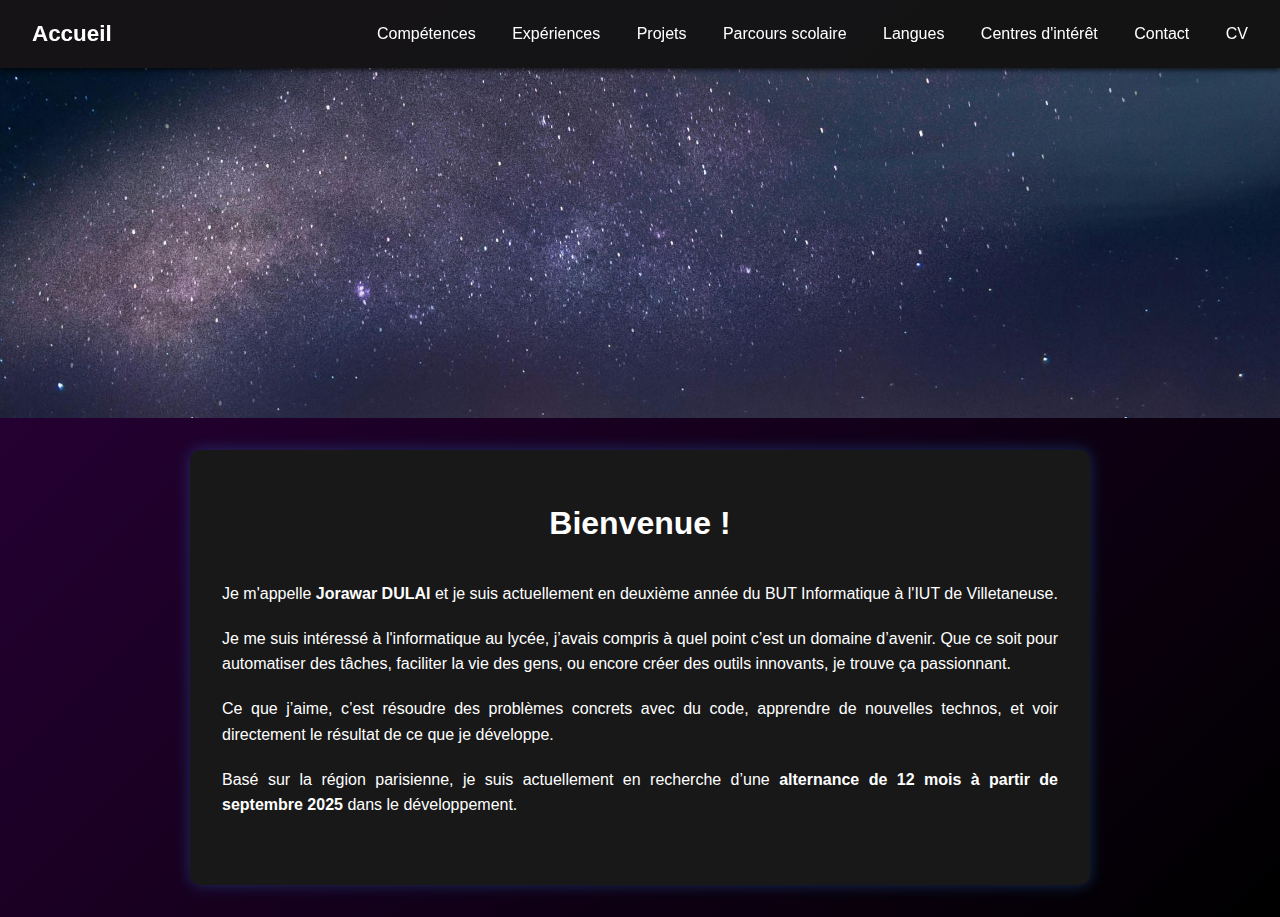
<file: index.html>
<!DOCTYPE html>
<html lang="fr">
<head>
  <meta charset="UTF-8" />
  <meta name="viewport" content="width=device-width, initial-scale=1" />
  <title>Jorawar DULAI - Accueil</title>
  <link rel="stylesheet" href="styles/portfolio.css" />
</head>
<body>
<nav class="navbar">
  <div class="nav-left">
    <a href="index.html" class="nav-logo">Accueil</a>
  </div>

 
  <div class="burger" id="burger">
    <span></span>
    <span></span>
    <span></span>
  </div>

  <div class="nav-right" id="nav-links">
    <a href="autres_pages/competences.html">Compétences</a>
    <a href="autres_pages/experiences.html">Expériences</a>
    <a href="autres_pages/projets.html">Projets</a>
    <a href="autres_pages/parcours.html">Parcours scolaire</a>
    <a href="autres_pages/langues.html">Langues</a>
    <a href="autres_pages/interets.html">Centres d'intérêt</a>
    <a href="autres_pages/contact.html">Contact</a>
    <a href="assets/CV_DULAI_Jorawar_BUT_informatique.pdf" download>CV</a>
  </div>
</nav>

<div class="banner-background"></div>

<section class="hero section">
  <h1>Bienvenue !</h1>
  <div class="hero-text">
    <p>Je m'appelle <strong>Jorawar DULAI</strong> et je suis actuellement en deuxième année du BUT Informatique à l'IUT de Villetaneuse.</p>
    <p>Je me suis intéressé à l'informatique au lycée, j’avais compris à quel point c’est un domaine d’avenir. Que ce soit pour automatiser des tâches, faciliter la vie des gens, ou encore créer des outils innovants, je trouve ça passionnant.</p>
    <p>Ce que j’aime, c’est résoudre des problèmes concrets avec du code, apprendre de nouvelles technos, et voir directement le résultat de ce que je développe.</p>
    <p>Basé sur la région parisienne, je suis actuellement en recherche d’une <strong>alternance de 12 mois à partir de septembre 2025</strong> dans le développement.</p>
  </div>
</section>
<script src="styles/portfolio.js"></script>
</body>
</html>
</file>
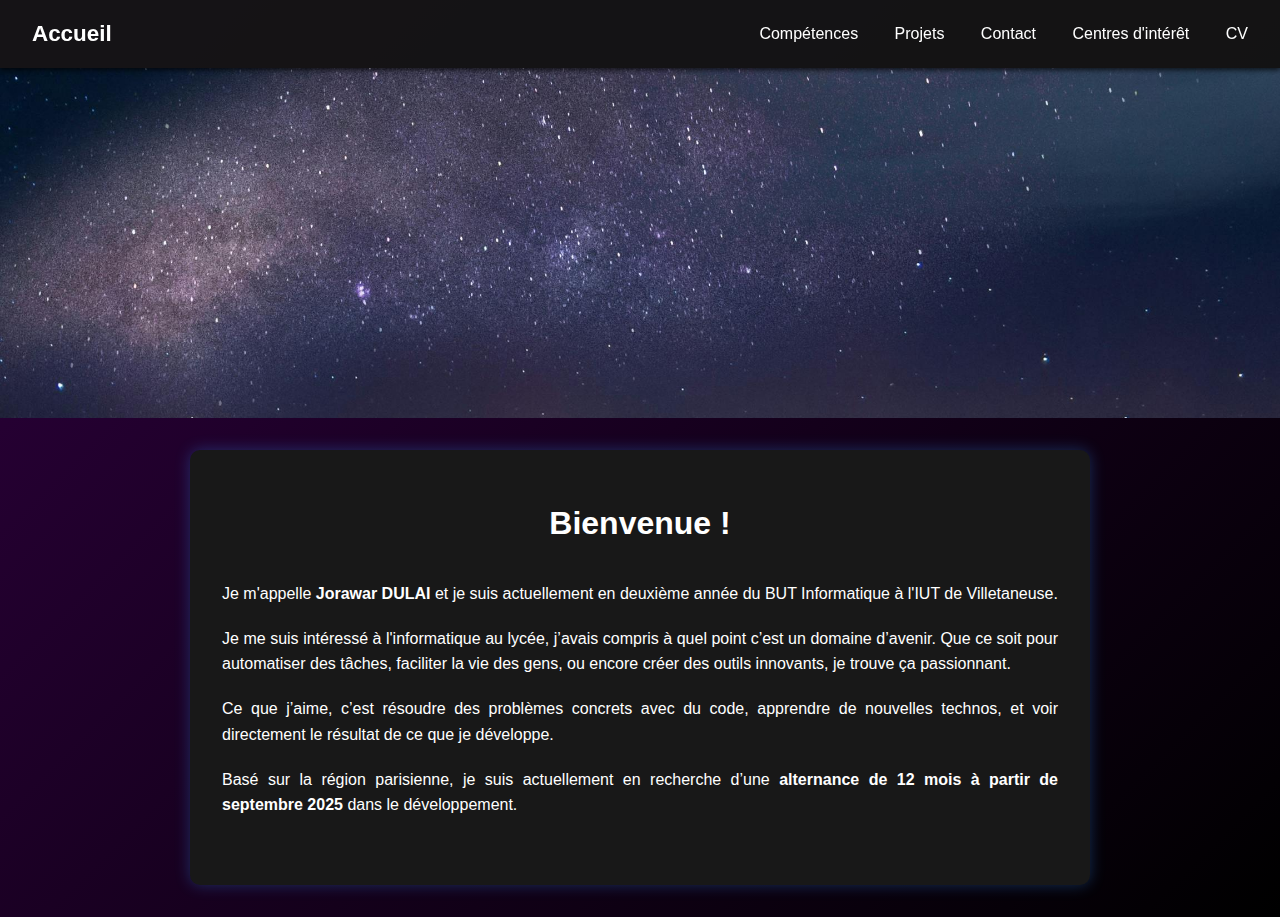
<file: accueil/portfolio.html>
<!DOCTYPE html>
<html lang="fr">
<head>
  <meta charset="UTF-8" />
  <meta name="viewport" content="width=device-width, initial-scale=1" />
  <title>Jorawar DULAI - Accueil</title>
  <link rel="stylesheet" href="../styles/portfolio.css" />
</head>
<body>
<nav class="navbar">
  <div class="nav-left">
    <a href="portfolio.html" class="nav-logo">Accueil</a>
  </div>

 
  <div class="burger" id="burger">
    <span></span>
    <span></span>
    <span></span>
  </div>

 <div class="nav-right" id="nav-links">
  <a href="../autres_pages/competences.html">Compétences</a>
  <a href="../autres_pages/projets.html">Projets</a>
  <a href="../autres_pages/contact.html">Contact</a>
  <a href="../autres_pages/interets.html">Centres d'intérêt</a>
  <a href="../assets/CV_DULAI_Jorawar_BUT_informatique.pdf" download>CV</a>
</div>
</nav>

<div class="banner-background"></div>

<section class="hero section">
  <h1>Bienvenue !</h1>
  <div class="hero-text">
    <p>Je m'appelle <strong>Jorawar DULAI</strong> et je suis actuellement en deuxième année du BUT Informatique à l'IUT de Villetaneuse.</p>
    <p>Je me suis intéressé à l'informatique au lycée, j’avais compris à quel point c’est un domaine d’avenir. Que ce soit pour automatiser des tâches, faciliter la vie des gens, ou encore créer des outils innovants, je trouve ça passionnant.</p>
    <p>Ce que j’aime, c’est résoudre des problèmes concrets avec du code, apprendre de nouvelles technos, et voir directement le résultat de ce que je développe.</p>
    <p>Basé sur la région parisienne, je suis actuellement en recherche d’une <strong>alternance de 12 mois à partir de septembre 2025</strong> dans le développement.</p>
  </div>
</section>
<script src="../styles/portfolio.js"></script>
</body>
</html>
</file>
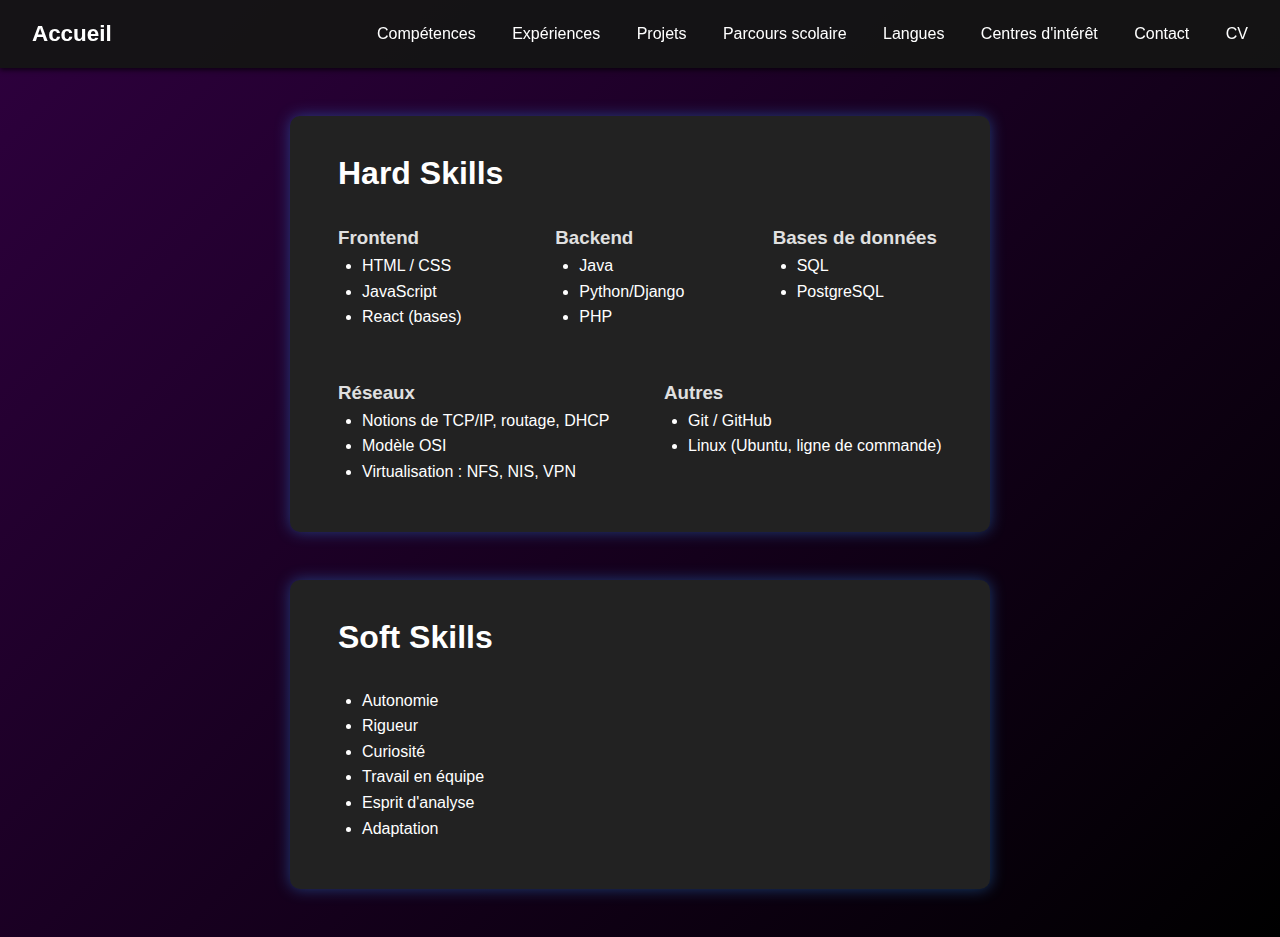
<file: autres_pages/competences.html>
<!DOCTYPE html>
<html lang="fr">
<head>
  <meta charset="UTF-8" />
  <meta name="viewport" content="width=device-width, initial-scale=1" />
  <title>Compétences - Jorawar DULAI</title>
  <link rel="stylesheet" href="../styles/portfolio.css" />
  <style>
    .skills-container {
  max-width: 700px;
  margin: 3rem auto;
  text-align: left;
  background-color: #222; /* fond légèrement plus clair pour contraste */
  padding: 2rem 3rem;
  border-radius: 10px;
  box-shadow: 0 0 15px rgba(50, 150, 255, 0.4);
  color: #e0e0e0;
}

.hardskills-grid {
  display: flex;
  gap: 3rem;
  margin-bottom: 2rem;
}

.skills-group {
  flex: 1;
}

.lower-skills {
  display: flex;
  gap: 3rem;
  margin-top: 1rem;
}

.lower-skills .skills-group {
  flex: 1;
}

.skills-list {
  list-style-type: disc;
  padding-left: 1.5rem;
  margin-bottom: 1rem;
  color: #c0d8ff;
}

.softskills-section {
  margin-top: 3rem;
  max-width: 700px;
  margin-left: auto;
  margin-right: auto;
  text-align: left;
  background-color: #222;
  padding: 2rem 3rem;
  border-radius: 10px;
  box-shadow: 0 0 15px rgba(50, 150, 255, 0.4);
  color: #e0e0e0;
}

.softskills-list {
  list-style-type: disc;
  padding-left: 1.5rem;
  color: #c0d8ff;
}

.section h2 {
  font-size: 2rem;
  color: #80c0ff;
  margin-bottom: 1.5rem;
}

@media (max-width: 768px) {
  .hardskills-grid,
  .lower-skills {
    flex-direction: column;
    gap: 2rem;
  }

  .skills-group {
    flex: none;
    width: 100%;
  }
}
  </style>
</head>
<body>

<nav class="navbar">
  <div class="nav-left">
    <a href="../index.html" class="nav-logo desktop-only">Accueil</a>
  </div>
  <div class="burger" id="burger">
    <span></span><span></span><span></span>
  </div>
  <div class="nav-right" id="nav-links">
    <a href="../autres_pages/competences.html">Compétences</a>
    <a href="../autres_pages/experiences.html">Expériences</a>
    <a href="../autres_pages/projets.html">Projets</a>
    <a href="../autres_pages/parcours.html">Parcours scolaire</a>
    <a href="../autres_pages/langues.html">Langues</a>
    <a href="../autres_pages/interets.html">Centres d'intérêt</a>
    <a href="../autres_pages/contact.html">Contact</a>
    <a href="../assets/CV_DULAI_Jorawar_BUT_informatique.pdf" download>CV</a>
  </div>
</nav>

<section class="section skills-container">

  <h2>Hard Skills</h2>

  <div class="hardskills-grid">

    <div class="skills-group">
      <h3>Frontend</h3>
      <ul class="skills-list">
        <li>HTML / CSS</li>
        <li>JavaScript</li>
        <li>React (bases)</li>
      </ul>
    </div>

    <div class="skills-group">
      <h3>Backend</h3>
      <ul class="skills-list">
        <li>Java</li>
        <li>Python/Django</li>
        <li>PHP</li>
      </ul>
    </div>

    <div class="skills-group">
      <h3>Bases de données</h3>
      <ul class="skills-list">
        <li>SQL</li>
        <li>PostgreSQL</li>
      </ul>
    </div>

  </div>

  <div class="lower-skills">
    <div class="skills-group">
      <h3>Réseaux</h3>
      <ul class="skills-list">
        <li>Notions de TCP/IP, routage, DHCP</li>
        <li>Modèle OSI</li>
        <li>Virtualisation : NFS, NIS, VPN</li>
      </ul>
    </div>

    <div class="skills-group">
      <h3>Autres</h3>
      <ul class="skills-list">
        <li>Git / GitHub</li>
        <li>Linux (Ubuntu, ligne de commande)</li>
      </ul>
    </div>
  </div>

</section>

<section class="section softskills-section skills-container">
  <h2>Soft Skills</h2>
  <ul class="skills-list softskills-list">
    <li>Autonomie</li>
    <li>Rigueur</li>
    <li>Curiosité</li>
    <li>Travail en équipe</li>
    <li>Esprit d'analyse</li>
    <li>Adaptation</li>
  </ul>
</section>

<script>
  const burger = document.getElementById('burger');
  const navLinks = document.getElementById('nav-links');
  burger.addEventListener('click', () => {
    navLinks.classList.toggle('active');
  });
</script>

</body>
</html>
</file>
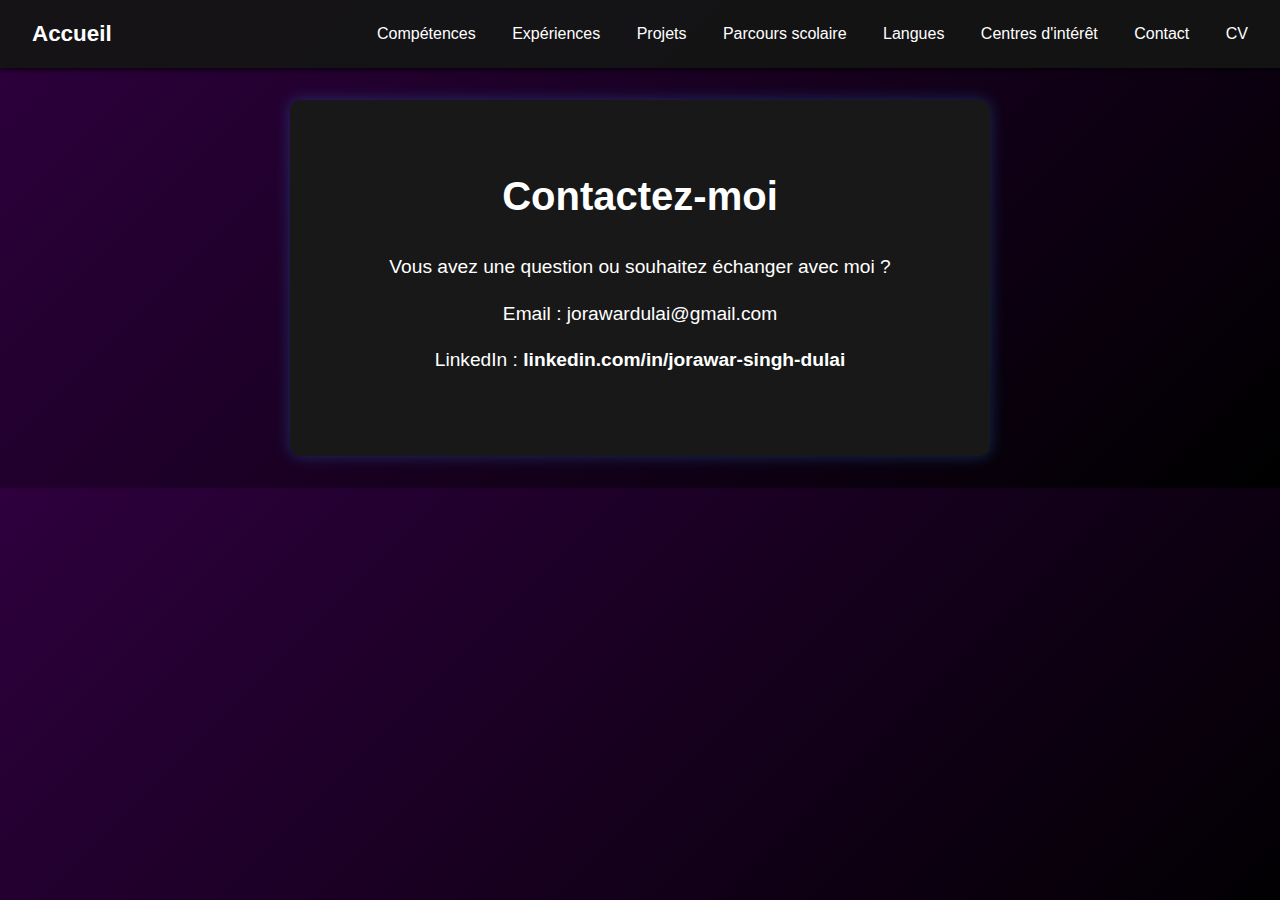
<file: autres_pages/contact.html>
<!DOCTYPE html>
<html lang="fr">
<head>
  <meta charset="UTF-8" />
  <meta name="viewport" content="width=device-width, initial-scale=1" />
  <title>Jorawar DULAI - Contact</title>
  <link rel="stylesheet" href="../styles/portfolio.css" />
</head>
<body>
  <nav class="navbar">
    <div class="nav-left">
      <a href="../index.html" class="nav-logo desktop-only">Accueil</a>
    </div>
    <div class="burger" id="burger">
      <span></span><span></span><span></span>
    </div>
    <div class="nav-right" id="nav-links">
      <a href="../autres_pages/competences.html">Compétences</a>
      <a href="../autres_pages/experiences.html">Expériences</a>
      <a href="../autres_pages/projets.html">Projets</a>
      <a href="../autres_pages/parcours.html">Parcours scolaire</a>
      <a href="../autres_pages/langues.html">Langues</a>
      <a href="../autres_pages/interets.html">Centres d'intérêt</a>
      <a href="../autres_pages/contact.html">Contact</a>
      <a href="../assets/CV_DULAI_Jorawar_BUT_informatique.pdf" download>CV</a>
    </div>
  </nav>

  <section class="contact-section">
    <h1>Contactez-moi</h1>
    <p>Vous avez une question ou souhaitez échanger avec moi ?</p>

    <div class="contact-info">
      <p>Email : jorawardulai@gmail.com</p>
    
      <p>LinkedIn : <a href="https://www.linkedin.com/in/jorawar-singh-dulai" target="_blank" rel="noopener noreferrer">linkedin.com/in/jorawar-singh-dulai</a></p>
      
    </div>
  </section>

  <script src="../styles/portfolio.js"></script>
</body>
</html>
</file>
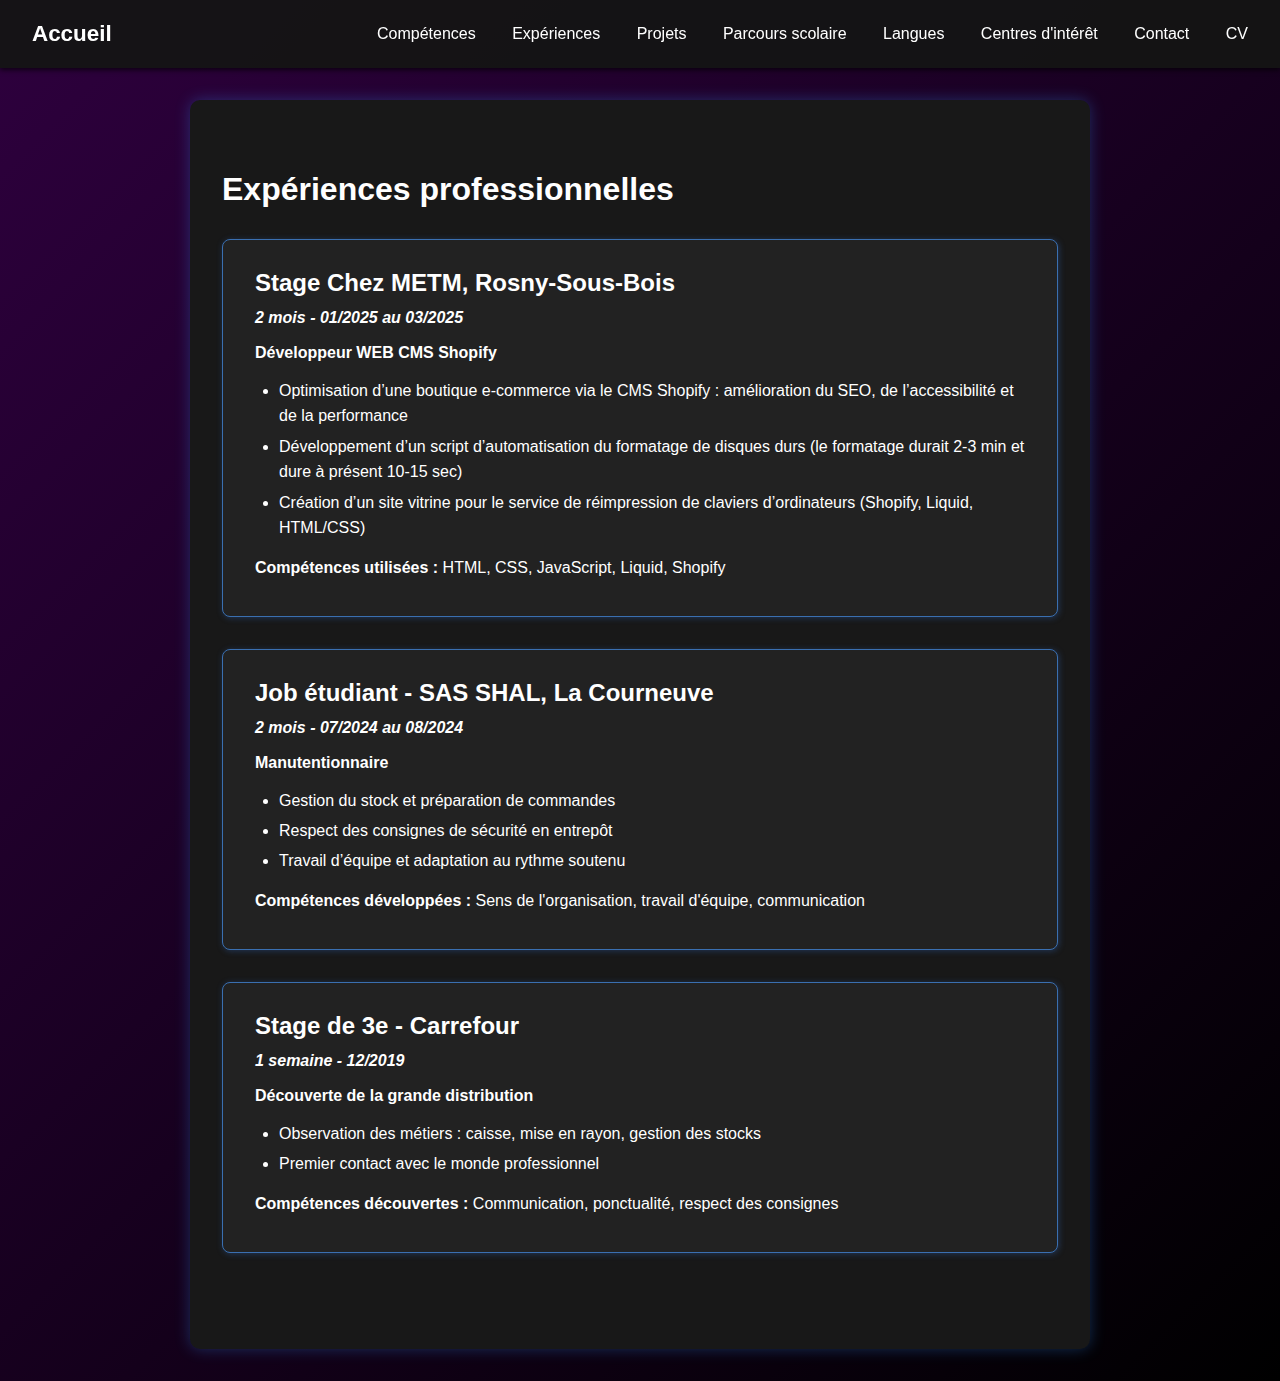
<file: autres_pages/experiences.html>
<!DOCTYPE html>
<html lang="fr">
<head>
  <meta charset="UTF-8" />
  <meta name="viewport" content="width=device-width, initial-scale=1" />
  <title>Expériences - Jorawar DULAI</title>
  <link rel="stylesheet" href="../styles/portfolio.css" />
</head>
<body>

<nav class="navbar">
  <div class="nav-left">
    <a href="../index.html" class="nav-logo desktop-only">Accueil</a>
  </div>
  <div class="burger" id="burger">
    <span></span><span></span><span></span>
  </div>
  <div class="nav-right" id="nav-links">
    <a href="../autres_pages/competences.html">Compétences</a>
    <a href="../autres_pages/experiences.html">Expériences</a>
    <a href="../autres_pages/projets.html">Projets</a>
    <a href="../autres_pages/parcours.html">Parcours scolaire</a>
    <a href="../autres_pages/langues.html">Langues</a>
    <a href="../autres_pages/interets.html">Centres d'intérêt</a>
    <a href="../autres_pages/contact.html">Contact</a>
    <a href="../assets/CV_DULAI_Jorawar_BUT_informatique.pdf" download>CV</a>
  </div>
</nav>

<section class="section projects-container">
    <h1>Expériences professionnelles</h1>

    <article class="project-item">
      <h2>Stage Chez METM, Rosny-Sous-Bois</h2>
      <p><em>2 mois - 01/2025 au 03/2025</em></p>
      <p><strong>Développeur WEB CMS Shopify </strong>
        <ul style="color: #fff;">
        <li>Optimisation d’une boutique e-commerce via le CMS Shopify : amélioration du SEO, de l’accessibilité et de la performance</li>
        <li>Développement d’un script d’automatisation du formatage de disques durs (le formatage durait 2-3 min et dure à présent 10-15 sec)</li>
        <li>Création d’un site vitrine pour le service de réimpression de claviers d’ordinateurs (Shopify, Liquid, HTML/CSS)</li>
        </ul>
      </p>
      <p><strong>Compétences utilisées :</strong> HTML, CSS, JavaScript, Liquid, Shopify</p>
    </article>

    <article class="project-item" style="color: #fff;">
        <h2>Job étudiant - SAS SHAL, La Courneuve</h2>
        <p><em>2 mois - 07/2024 au 08/2024</em></p>
        <p><strong>Manutentionnaire</strong></p>
        <ul style="color: #fff;">
          <li>Gestion du stock et préparation de commandes</li>
          <li>Respect des consignes de sécurité en entrepôt</li>
          <li>Travail d’équipe et adaptation au rythme soutenu</li>
        </ul>
        <p><strong>Compétences développées :</strong> Sens de l'organisation, travail d'équipe, communication</p>
      </article>

      <article class="project-item">
        <h2>Stage de 3e - Carrefour</h2>
        <p><em>1 semaine - 12/2019</em></p>
        <p><strong>Découverte de la grande distribution</strong></p>
        <ul style="color: #fff;">
          <li>Observation des métiers : caisse, mise en rayon, gestion des stocks</li>
          <li>Premier contact avec le monde professionnel</li>
        </ul>
        <p><strong>Compétences découvertes :</strong> Communication, ponctualité, respect des consignes</p>
      </article>
  </section>

<script>
  const burger = document.getElementById('burger');
  const navLinks = document.getElementById('nav-links');
  burger.addEventListener('click', () => {
    navLinks.classList.toggle('active');
  });
</script>

</body>
</html>
</file>
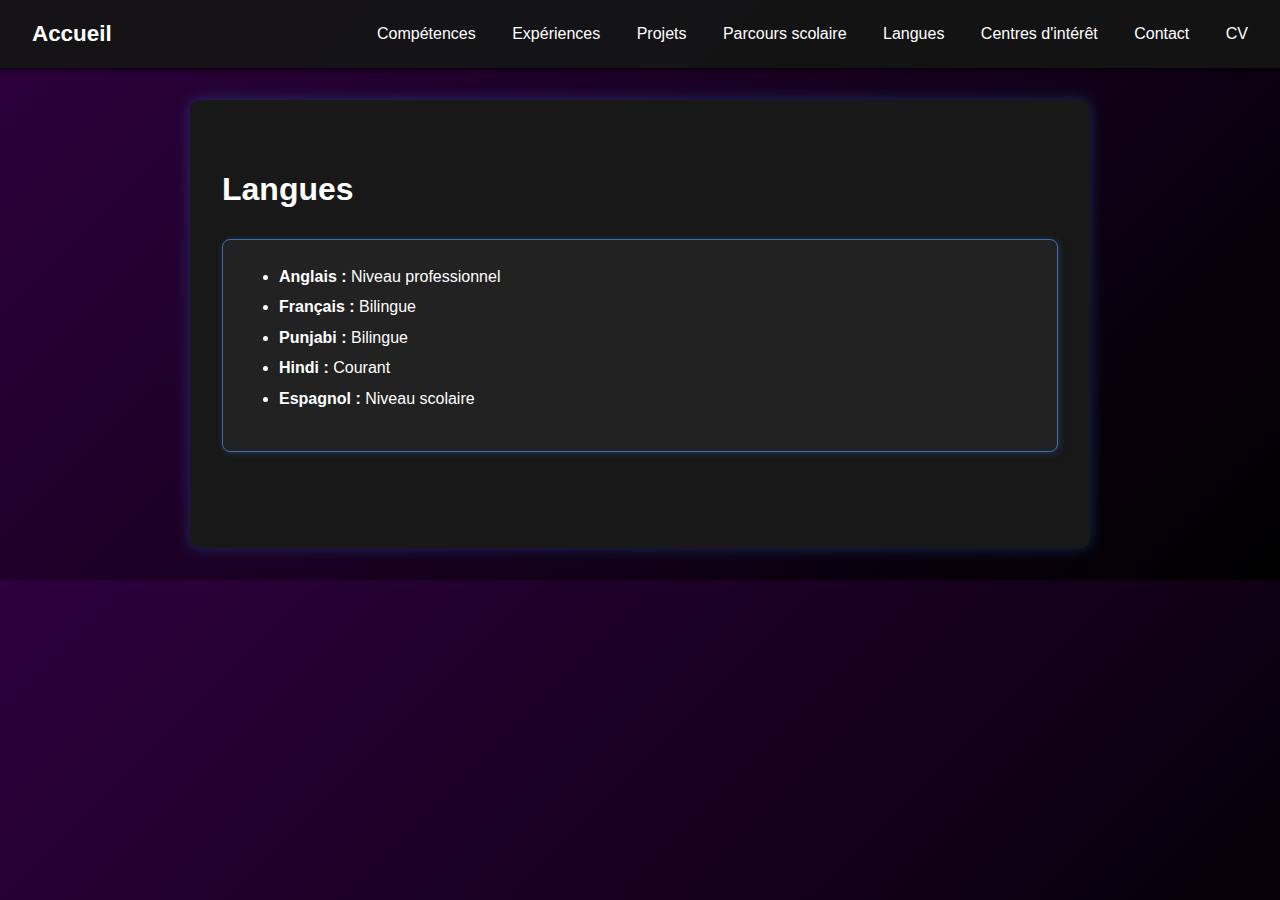
<file: autres_pages/langues.html>
<!DOCTYPE html>
<html lang="fr">
<head>
  <meta charset="UTF-8" />
  <meta name="viewport" content="width=device-width, initial-scale=1" />
  <title>Langues - Jorawar DULAI</title>
  <link rel="stylesheet" href="../styles/portfolio.css" />
</head>
<body>

<nav class="navbar">
  <div class="nav-left">
    <a href="../index.html" class="nav-logo desktop-only">Accueil</a>
  </div>
  <div class="burger" id="burger">
    <span></span><span></span><span></span>
  </div>
  <div class="nav-right" id="nav-links">
    <a href="../autres_pages/competences.html">Compétences</a>
    <a href="../autres_pages/experiences.html">Expériences</a>
    <a href="../autres_pages/projets.html">Projets</a>
    <a href="../autres_pages/parcours.html">Parcours scolaire</a>
    <a href="../autres_pages/langues.html">Langues</a>
    <a href="../autres_pages/interets.html">Centres d'intérêt</a>
    <a href="../autres_pages/contact.html">Contact</a>
    <a href="../assets/CV_DULAI_Jorawar_BUT_informatique.pdf" download>CV</a>
  </div>
</nav>

<section class="section projects-container">
    <h1>Langues</h1>
  
    <article class="project-item">
      <ul style="color: #fff;">
        <li><strong>Anglais :</strong> Niveau professionnel</li>
        <li><strong>Français :</strong> Bilingue</li>
        <li><strong>Punjabi :</strong> Bilingue</li>
        <li><strong>Hindi :</strong> Courant</li>
        <li><strong>Espagnol :</strong> Niveau scolaire</li>
      </ul>
    </article>
  </section>

<script>
  const burger = document.getElementById('burger');
  const navLinks = document.getElementById('nav-links');
  burger.addEventListener('click', () => {
    navLinks.classList.toggle('active');
  });
</script>

</body>
</html>
</file>
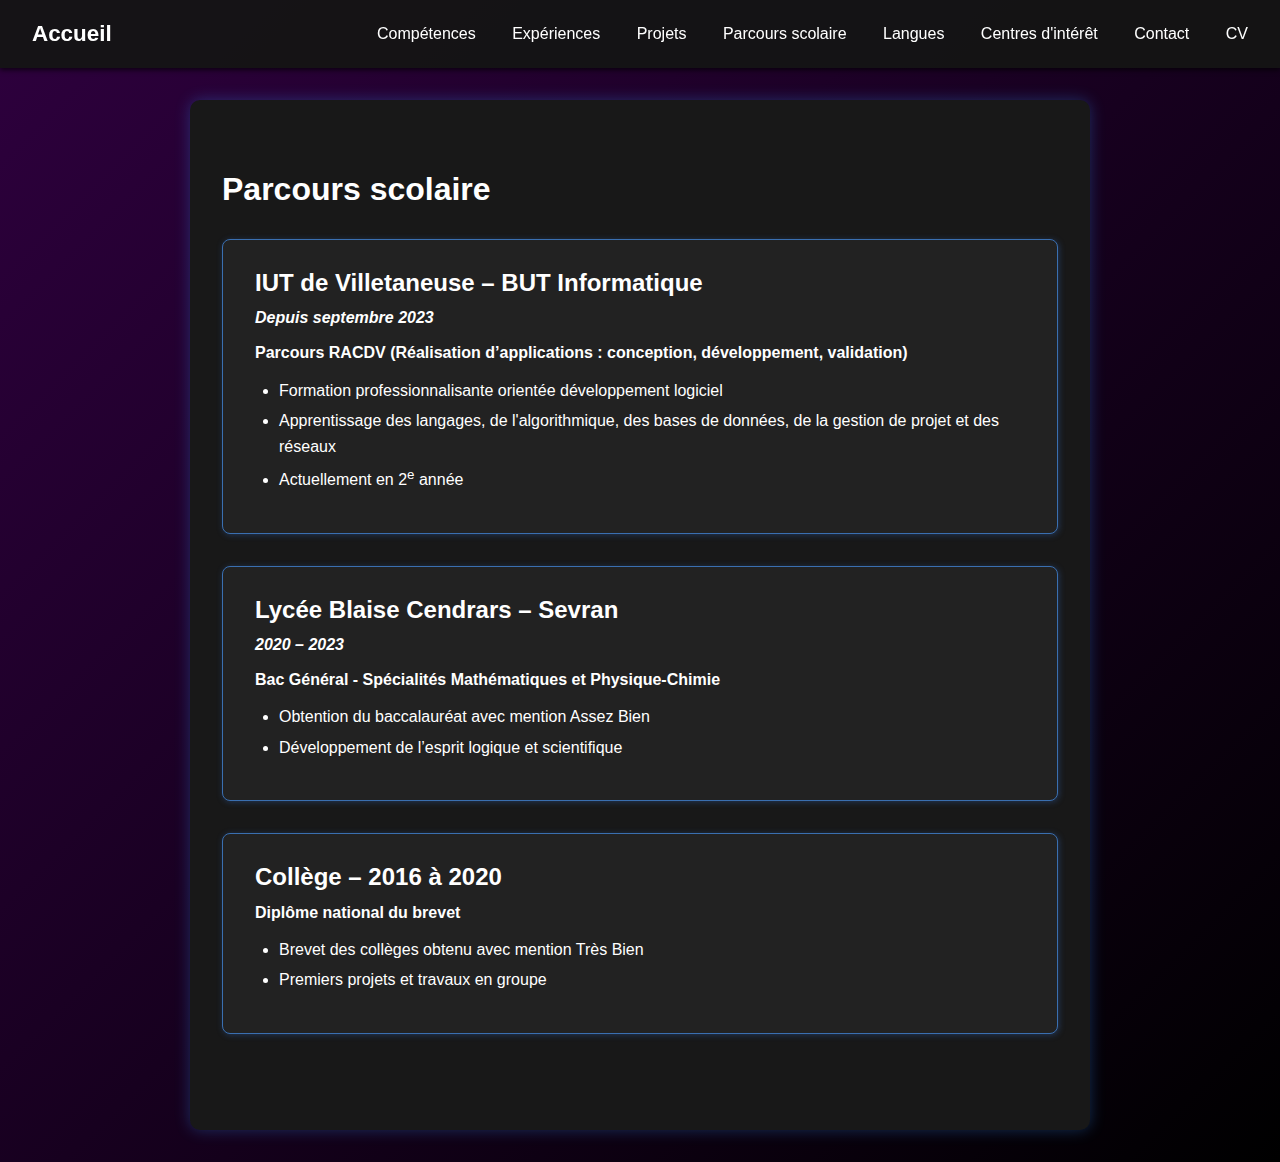
<file: autres_pages/parcours.html>
<!DOCTYPE html>
<html lang="fr">
<head>
  <meta charset="UTF-8" />
  <meta name="viewport" content="width=device-width, initial-scale=1" />
  <title>Parcours scolaire - Jorawar DULAI</title>
  <link rel="stylesheet" href="../styles/portfolio.css" />
</head>
<body>

<nav class="navbar">
  <div class="nav-left">
    <a href="../index.html" class="nav-logo desktop-only">Accueil</a>
  </div>
  <div class="burger" id="burger">
    <span></span><span></span><span></span>
  </div>
  <div class="nav-right" id="nav-links">
    <a href="../autres_pages/competences.html">Compétences</a>
    <a href="../autres_pages/experiences.html">Expériences</a>
    <a href="../autres_pages/projets.html">Projets</a>
    <a href="../autres_pages/parcours.html">Parcours scolaire</a>
    <a href="../autres_pages/langues.html">Langues</a>
    <a href="../autres_pages/interets.html">Centres d'intérêt</a>
    <a href="../autres_pages/contact.html">Contact</a>
    <a href="../assets/CV_DULAI_Jorawar_BUT_informatique.pdf" download>CV</a>
  </div>
</nav>

<section class="section projects-container">
    <h1>Parcours scolaire</h1>
  
    <article class="project-item">
      <h2>IUT de Villetaneuse – BUT Informatique</h2>
      <p><em>Depuis septembre 2023</em></p>
      <p><strong>Parcours RACDV (Réalisation d’applications : conception, développement, validation)</strong></p>
      <ul style="color: #fff;">
        <li>Formation professionnalisante orientée développement logiciel</li>
        <li>Apprentissage des langages, de l'algorithmique, des bases de données, de la gestion de projet et des réseaux</li>
        <li>Actuellement en 2<sup>e</sup> année</li>
      </ul>
    </article>
  
    <article class="project-item">
      <h2>Lycée Blaise Cendrars – Sevran</h2>
      <p><em>2020 – 2023</em></p>
      <p><strong>Bac Général - Spécialités Mathématiques et Physique-Chimie</strong></p>
      <ul style="color: #fff;">
        <li>Obtention du baccalauréat avec mention Assez Bien</li>
        <li>Développement de l’esprit logique et scientifique</li>
      </ul>
    </article>
  
    <article class="project-item">
      <h2>Collège – 2016 à 2020</h2>
      <p><strong>Diplôme national du brevet</strong></p>
      <ul style="color: #fff;">
        <li>Brevet des collèges obtenu avec mention Très Bien</li>
        <li>Premiers projets et travaux en groupe</li>
      </ul>
    </article>
  </section>

<script>
  const burger = document.getElementById('burger');
  const navLinks = document.getElementById('nav-links');
  burger.addEventListener('click', () => {
    navLinks.classList.toggle('active');
  });
</script>

</body>
</html>
</file>
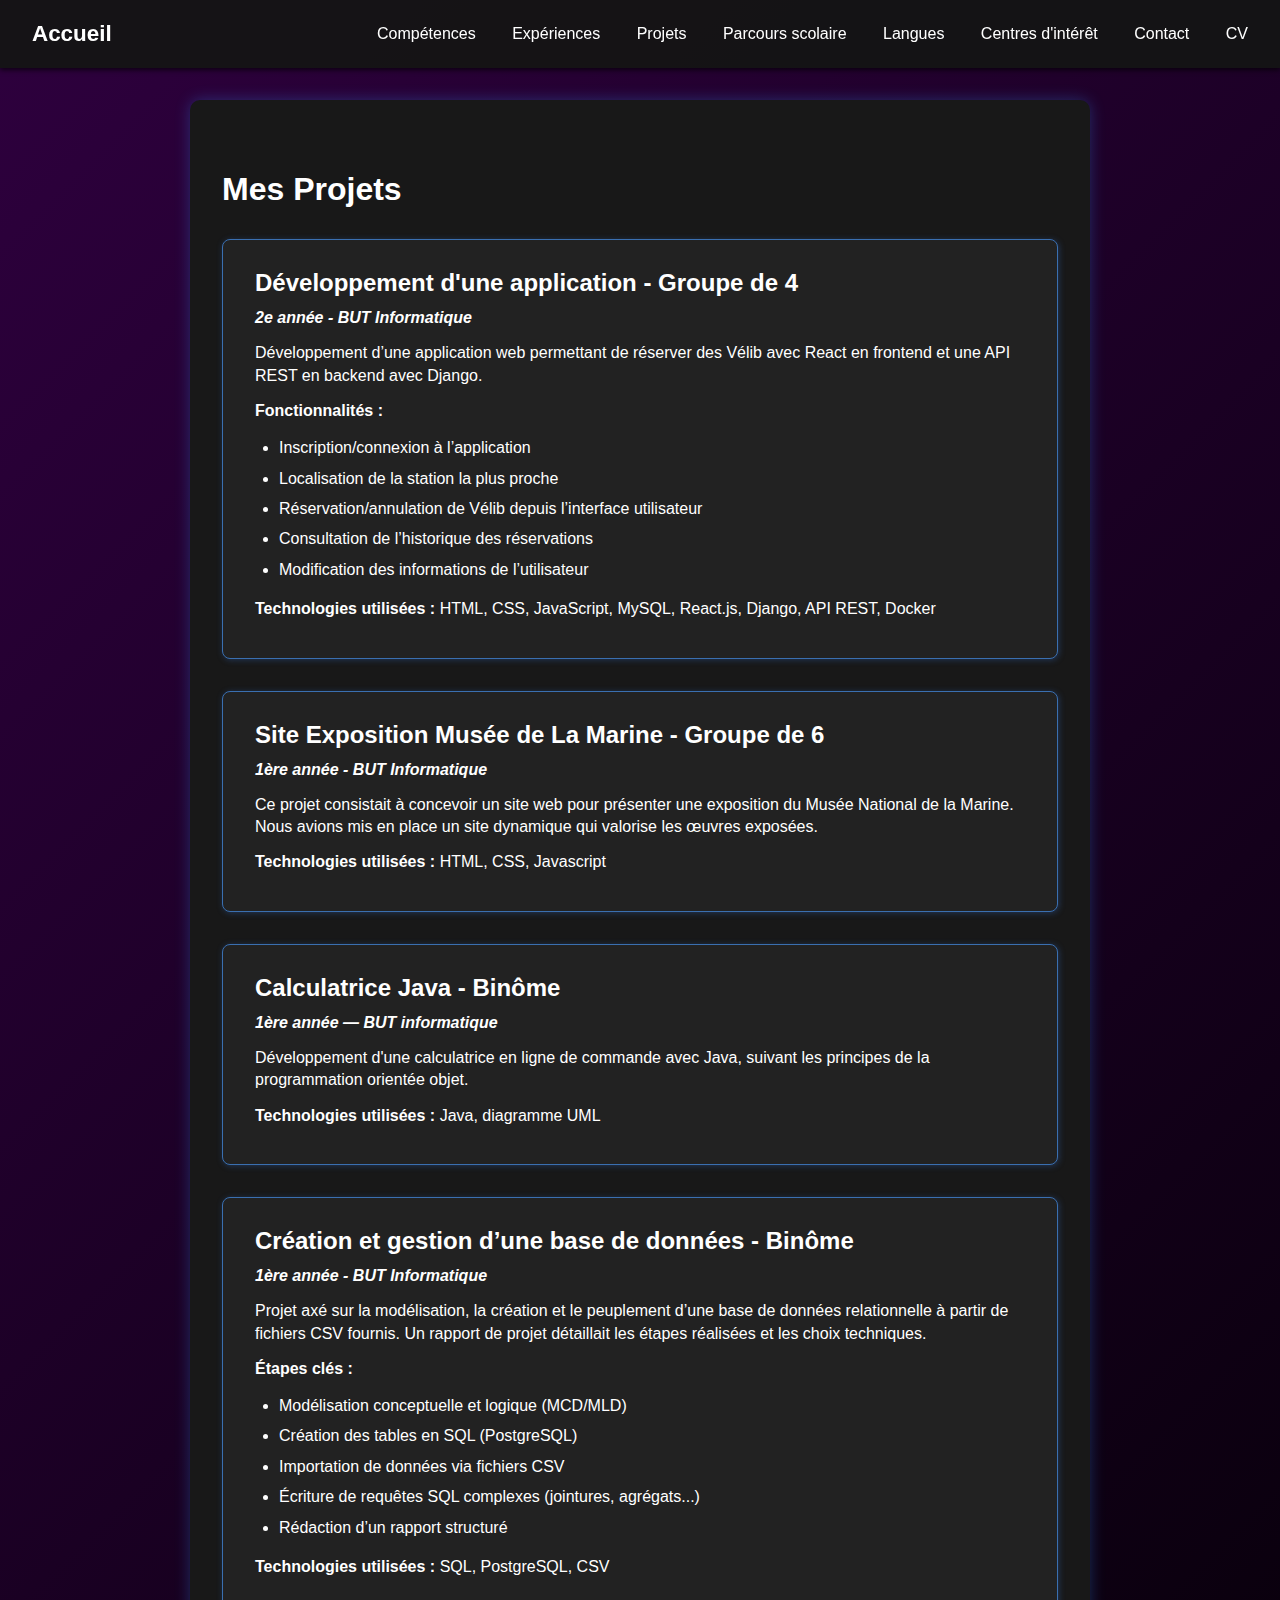
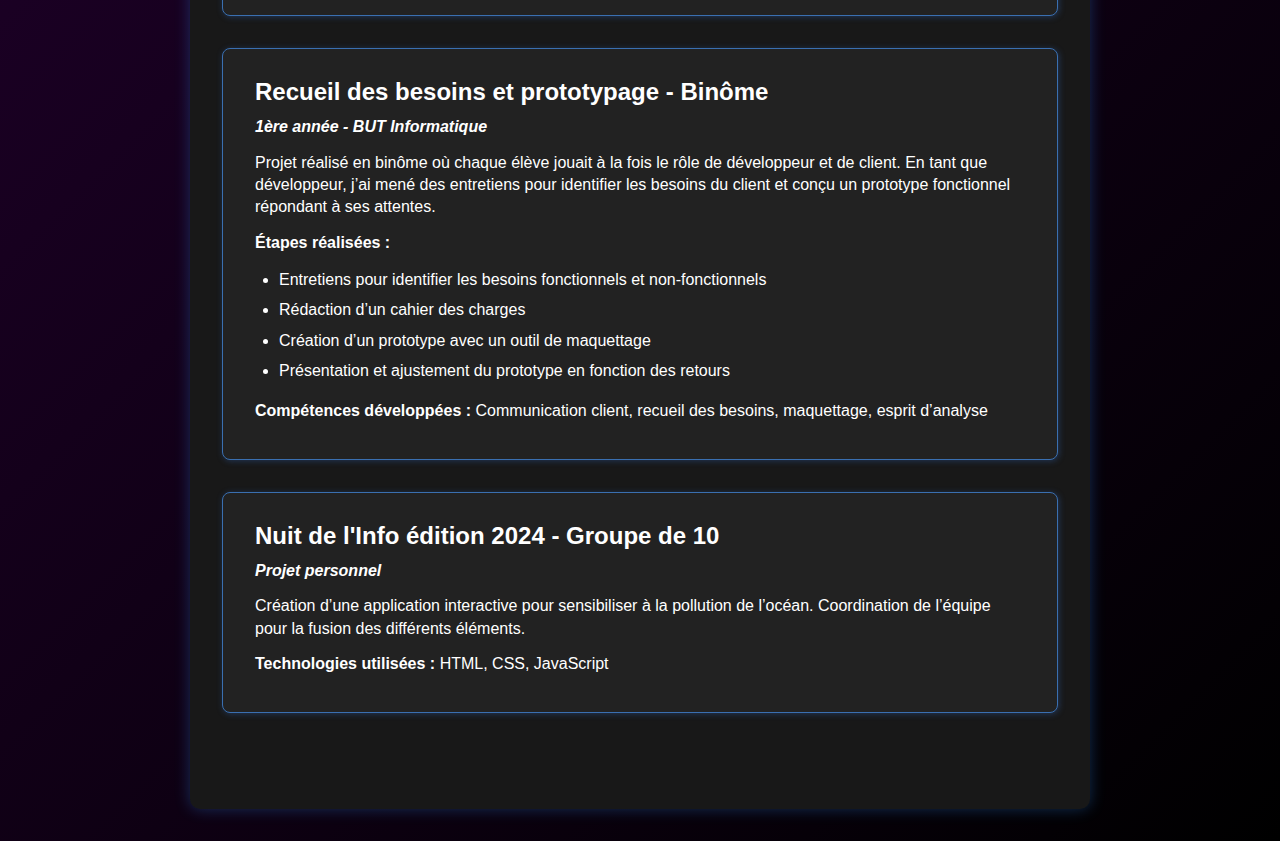
<file: autres_pages/projets.html>
<!DOCTYPE html>
<html lang="fr">
<head>
  <meta charset="UTF-8" />
  <meta name="viewport" content="width=device-width, initial-scale=1" />
  <title>Jorawar DULAI - Projets</title>
  <link rel="stylesheet" href="../styles/portfolio.css" />
</head>
<body>
  <nav class="navbar">
    <div class="nav-left">
      <a href="../index.html" class="nav-logo desktop-only">Accueil</a>
    </div>
    <div class="burger" id="burger">
      <span></span><span></span><span></span>
    </div>
    <div class="nav-right" id="nav-links">
      <a href="../autres_pages/competences.html">Compétences</a>
      <a href="../autres_pages/experiences.html">Expériences</a>
      <a href="../autres_pages/projets.html">Projets</a>
      <a href="../autres_pages/parcours.html">Parcours scolaire</a>
      <a href="../autres_pages/langues.html">Langues</a>
      <a href="../autres_pages/interets.html">Centres d'intérêt</a>
      <a href="../autres_pages/contact.html">Contact</a>
      <a href="../assets/CV_DULAI_Jorawar_BUT_informatique.pdf" download>CV</a>
    </div>
  </nav>

  <section class="section projects-container">
    <h1>Mes Projets</h1>

    <article class="project-item">
      <h2>Développement d'une application - Groupe de 4</h2>
      <p><em>2e année - BUT Informatique</em></p>
      <p>Développement d’une application web permettant de réserver des Vélib avec React en frontend et une API REST en backend avec Django.</p>
      <p><strong>Fonctionnalités :</strong>
        <ul style="color: #fff;">
        <li>Inscription/connexion à l’application</li>
        <li>Localisation de la station la plus proche</li>
        <li>Réservation/annulation de Vélib depuis l’interface utilisateur</li>
        <li>Consultation de l’historique des réservations</li>
        <li>Modification des informations de l’utilisateur</li>
        </ul></p>
      <p><strong>Technologies utilisées :</strong> HTML, CSS, JavaScript, MySQL, React.js, Django, API REST, Docker</p>
    </article>

    <article class="project-item">
      <h2>Site Exposition Musée de La Marine - Groupe de 6</h2>
      <p><em>1ère année - BUT Informatique</em></p>
      <p>Ce projet consistait à concevoir un site web pour présenter une exposition du Musée National de la Marine. Nous avions mis en place un site dynamique qui valorise les œuvres exposées.</p>
      <p><strong>Technologies utilisées :</strong> HTML, CSS, Javascript</p>
    </article>

    <article class="project-item">
      <h2>Calculatrice Java - Binôme</h2>
      <p><em>1ère année — BUT informatique</em></p>
      <p>Développement d'une calculatrice en ligne de commande avec Java, suivant les principes de la programmation orientée objet.</p>
      <p><strong>Technologies utilisées :</strong> Java, diagramme UML</p>
    </article>

    <article class="project-item">
      <h2>Création et gestion d’une base de données - Binôme</h2>
      <p><em>1ère année - BUT Informatique</em></p>
      <p>Projet axé sur la modélisation, la création et le peuplement d’une base de données relationnelle à partir de fichiers CSV fournis. Un rapport de projet détaillait les étapes réalisées et les choix techniques.</p>
      <p><strong>Étapes clés :</strong>
        <ul style="color: #fff;">
          <li>Modélisation conceptuelle et logique (MCD/MLD)</li>
          <li>Création des tables en SQL (PostgreSQL)</li>
          <li>Importation de données via fichiers CSV</li>
          <li>Écriture de requêtes SQL complexes (jointures, agrégats...)</li>
          <li>Rédaction d’un rapport structuré</li>
        </ul>
      </p>
      <p><strong>Technologies utilisées :</strong> SQL, PostgreSQL, CSV</p>
    </article>

    <article class="project-item">
      <h2>Recueil des besoins et prototypage - Binôme</h2>
      <p><em>1ère année - BUT Informatique</em></p>
      <p>Projet réalisé en binôme où chaque élève jouait à la fois le rôle de développeur et de client. En tant que développeur, j’ai mené des entretiens pour identifier les besoins du client et conçu un prototype fonctionnel répondant à ses attentes.</p>
      <p><strong>Étapes réalisées :</strong>
        <ul style="color: #fff;">
          <li>Entretiens pour identifier les besoins fonctionnels et non-fonctionnels</li>
          <li>Rédaction d’un cahier des charges</li>
          <li>Création d’un prototype avec un outil de maquettage</li>
          <li>Présentation et ajustement du prototype en fonction des retours</li>
        </ul>
      </p>
      <p><strong>Compétences développées :</strong> Communication client, recueil des besoins, maquettage, esprit d’analyse</p>
    </article>

    <article class="project-item">
      <h2>Nuit de l'Info édition 2024 - Groupe de 10</h2>
      <p><em>Projet personnel</em></p>
      <p>Création d’une application interactive pour sensibiliser à la pollution de l’océan. Coordination de l’équipe pour la fusion des différents éléments.</p>
      <p><strong>Technologies utilisées :</strong> HTML, CSS, JavaScript</p>
    </article>
  </section>

  <script>
    const burger = document.getElementById('burger');
    const navLinks = document.getElementById('nav-links');
    burger.addEventListener('click', () => {
      navLinks.classList.toggle('active');
    });
  </script>
</body>
</html>
</file>
<file: styles/portfolio.css>
/* Reset & basics */
* {
  box-sizing: border-box;
  margin: 0;
  padding: 0;
}

body {
  font-family: "Segoe UI", sans-serif;
  /* Fond noir violet */
  background: linear-gradient(135deg, #2e003e, #000000);
  color: #fff;
  line-height: 1.6;
}

/* Navbar */
.navbar {
  background-color: rgba(20, 20, 20, 0.95);
  padding: 1rem 2rem;
  display: flex;
  justify-content: space-between;
  align-items: center;
  position: sticky;
  top: 0;
  z-index: 1000;
  box-shadow: 0 2px 5px rgba(0,0,0,0.7);
}

.nav-left .nav-logo {
  font-size: 1.4rem;
  font-weight: bold;
  color: #80c0ff;
  text-decoration: none;
}

.nav-right a {
  margin-left: 2rem;
  text-decoration: none;
  color: #80c0ff;
  font-weight: 500;
  transition: color 0.3s;
}

.nav-right a:hover {
  color: #a0d8ff;
}

/* Burger */
.burger {
  display: none;
  flex-direction: column;
  justify-content: space-between;
  width: 25px;
  height: 20px;
  cursor: pointer;
}

.burger span {
  height: 3px;
  background-color: #80c0ff;
  border-radius: 2px;
}

@media (max-width: 768px) {
  .burger {
    display: flex;
  }

  .nav-right {
    position: fixed;
    top: 70px;
    right: 0;
    background-color: #181818;
    height: 100vh;
    width: 220px;
    display: flex;              /* Important pour activer flexbox */
    flex-direction: column;     /* Empiler verticalement */
    align-items: flex-start;
    padding: 2rem 1rem;
    transform: translateX(100%);
    transition: transform 0.3s ease-in-out;
    z-index: 999;
    box-shadow: -2px 0 8px rgba(0,0,0,0.7);
    gap: 1rem;                  /* Espacement entre liens */
  }

  .nav-right.active {
    transform: translateX(0);
  }

  .nav-right a {
    font-size: 1.2rem;
    /* margin verticale inutile ici si tu utilises gap */
  }
}

/* Section */
.section {
  padding: 4rem 2rem;
  text-align: center;
  background-color: #181818;
  border-radius: 10px;
  max-width: 900px;
  margin: 2rem auto;
  box-shadow: 0 0 15px rgba(50, 150, 255, 0.3);
}

.section h1, .section h2 {
  color: #80c0ff;
  margin-bottom: 1.5rem;
}

/* Projects */
.projects-container {
  text-align: left;
}

.project-item {
  background-color: #222;
  border: 1px solid #3a6fb0;
  padding: 1.5rem 2rem;
  margin-bottom: 2rem;
  border-radius: 8px;
  box-shadow: 1px 1px 6px rgba(50, 100, 180, 0.4);
}

.project-item h2 {
  color: #a0d8ff;
  margin-bottom: 0.3rem;
}

.project-item p {
  margin-bottom: 0.8rem;
  line-height: 1.4;
  color: #c0d8ff;
}

.project-item em {
  color: #80c0ff;
  font-weight: 600;
}

/* Lists inside projects */
.project-item ul {
  list-style-type: disc;
  padding-left: 1.5rem;
  margin-bottom: 1rem;
  color: #c0d8ff;
}

.project-item li {
  margin-bottom: 0.3rem;
}

/* Contact section */
.contact-section {
  padding: 4rem 2rem;
  text-align: center;
  background-color: #181818;
  color: #c0d8ff;
  border-radius: 10px;
  max-width: 700px;
  margin: 2rem auto;
  box-shadow: 0 0 15px rgba(50, 150, 255, 0.3);
}

.contact-section h1 {
  font-size: 2.5rem;
  margin-bottom: 1.5rem;
  color: #80c0ff;
}

.contact-section p {
  font-size: 1.2rem;
  margin-bottom: 1rem;
}

.contact-info a {
  color: #80c0ff;
  text-decoration: none;
  font-weight: bold;
}

.contact-info a:hover {
  text-decoration: underline;
}

/* Centered Section for Interests */
.centered-section {
  display: flex;
  flex-direction: column;
  align-items: center;
  padding: 60px 20px;
  background-color: #181818;
  border-radius: 10px;
  max-width: 600px;
  margin: 3rem auto;
  box-shadow: 0 0 15px rgba(50, 150, 255, 0.3);
}

.centered-section h2 {
  margin-bottom: 30px;
  color: #80c0ff;
  text-align: center;
}

.interest-list-container {
  width: 100%;
}

.interest-list {
  list-style-type: disc;
  padding-left: 20px;
  font-size: 1.1rem;
  color: #c0d8ff;
  text-align: justify;
}

.interest-list li {
  margin-bottom: 10px;
}

/* Responsive tweaks */
@media (max-width: 768px) {
  .section {
    margin: 1rem;
    padding: 2rem 1rem;
  }
  .centered-section {
    margin: 1rem;
    padding: 3rem 1rem;
  }
}

.nav-left .nav-logo,
.nav-right a,
.hero h1,
.hero p,
.section h2,
.skills-list,
.softskills-list,
.projects-container h1,
.project-item h2,
.project-item p,
.project-item em,
.contact-section h1,
.contact-section p,
.contact-info a {
  color: #fff !important;
}

.nav-right a {
  color: #a0c4ff;
}

.nav-right a:hover,
.contact-info a:hover {
  color: #caf0f8;
}

.banner-background {
  width: 100%;
  height: 350px;
  background-image: url('../assets/espace.jpg');
  background-position: center center;
  background-size: cover;
  background-repeat: no-repeat;
}

.hero {
  max-width: 900px;
  margin: 2rem auto;
  background-color: #181818;
  border-radius: 10px;
  box-shadow: 0 0 15px rgba(50, 150, 255, 0.3);
  padding: 3rem 2rem;
  text-align: justify;
  color: #fff;
}

.hero h1 {
  color: #80c0ff;
  text-align: center;
  margin-bottom: 2rem;
}

.hero-text p {
  margin-bottom: 1.2rem;
}
</file>
